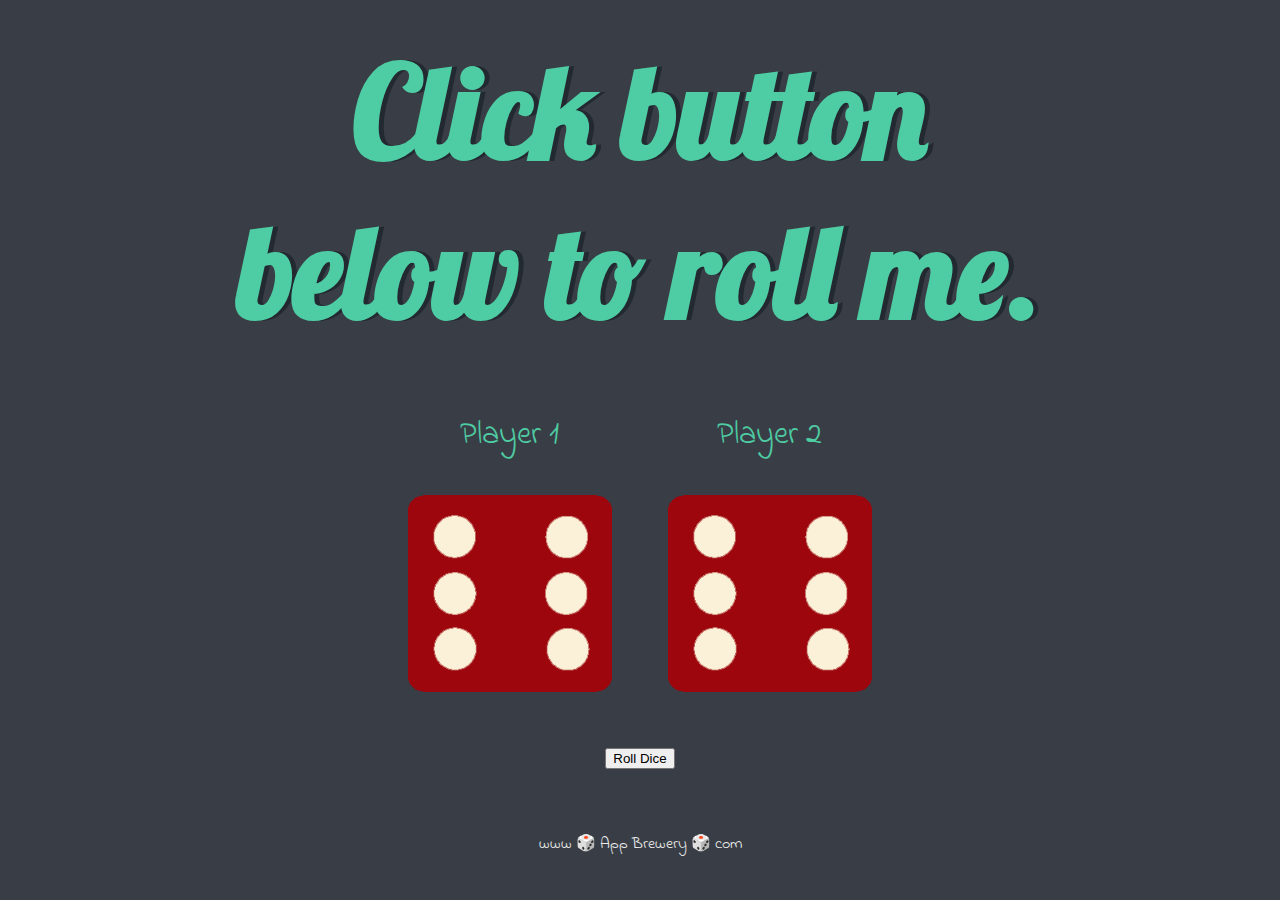
<file: index.html>
<!DOCTYPE html>
<html lang="en" dir="ltr">
  <head>
    <meta charset="utf-8">
    <title>Dicee</title>
    <link rel="stylesheet" href="styles.css">
    <link href="https://fonts.googleapis.com/css?family=Indie+Flower|Lobster" rel="stylesheet">
  </head>
  <body>

    <div class="container">
      <h1>Click button below to roll me.</h1>

      <div class="dice">
        <p>Player 1</p>
        <img class="img1" src="images\dice6.png">
      </div>

      <div class="dice">
        <p>Player 2</p>
        <img class="img2" src="images\dice6.png">
      </div>

    </div>
    <div class = "btndiv">
      <button class="reroll">Roll Dice</button>
    </div>
    <script type="text/javascript" src="index.js" charset="utf-8"></script>
  </body>

  <footer>
    www 🎲 App Brewery 🎲 com
  </footer>
</html>
</file>
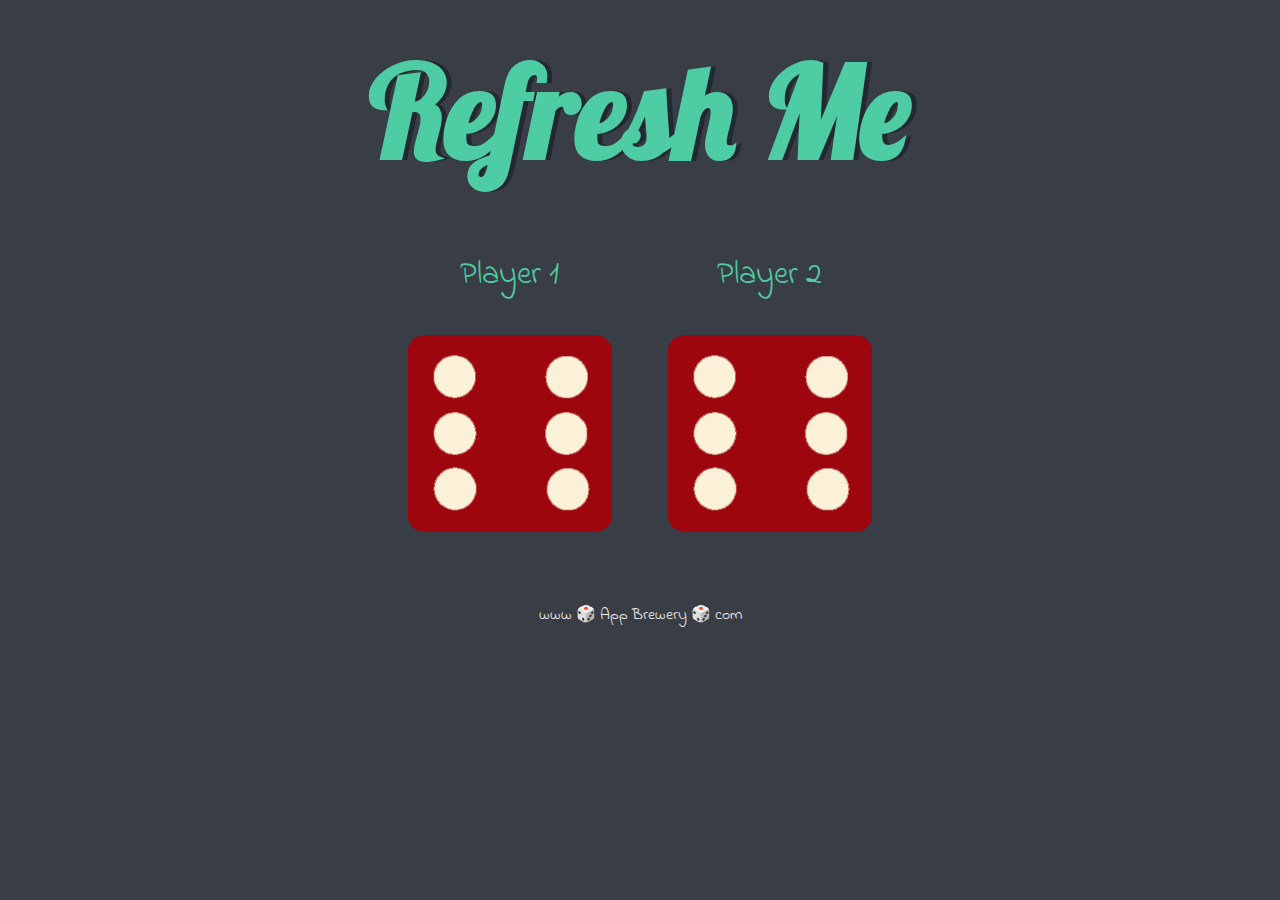
<file: dicee.html>
<!DOCTYPE html>
<html lang="en" dir="ltr">
  <head>
    <meta charset="utf-8">
    <title>Dicee</title>
    <link rel="stylesheet" href="styles.css">
    <link href="https://fonts.googleapis.com/css?family=Indie+Flower|Lobster" rel="stylesheet">
  </head>
  <body>

    <div class="container">
      <h1>Refresh Me</h1>

      <div class="dice">
        <p>Player 1</p>
        <img class="img1" src="images\dice6.png">
      </div>

      <div class="dice">
        <p>Player 2</p>
        <img class="img2" src="images\dice6.png">
      </div>

    </div>

    <script type="text/javascript" src="index.js" charset="utf-8"></script>
  </body>

  <footer>
    www 🎲 App Brewery 🎲 com
  </footer>
</html>
</file>
<file: styles.css>
.container {
  width: 70%;
  margin: auto;
  text-align: center;
}

.dice {
  text-align: center;
  display: inline-block;
}

.btndiv {
  width: 70%;
  margin: auto;
  text-align: center;
  padding-top: 3rem;
}

.reroll {
  text-align: center;
  display: inline-block;
}

body {
  background-color: #393E46;
}

h1 {
  margin: 30px;
  font-family: 'Lobster', cursive;
  text-shadow: 5px 0 #232931;
  font-size: 8rem;
  color: #4ECCA3;
}

p {
  font-size: 2rem;
  color: #4ECCA3;
  font-family: 'Indie Flower', cursive;
}

img {
  width: 80%;
}

footer {
  margin-top: 5%;
  color: #EEEEEE;
  text-align: center;
  font-family: 'Indie Flower', cursive;

}
</file>
